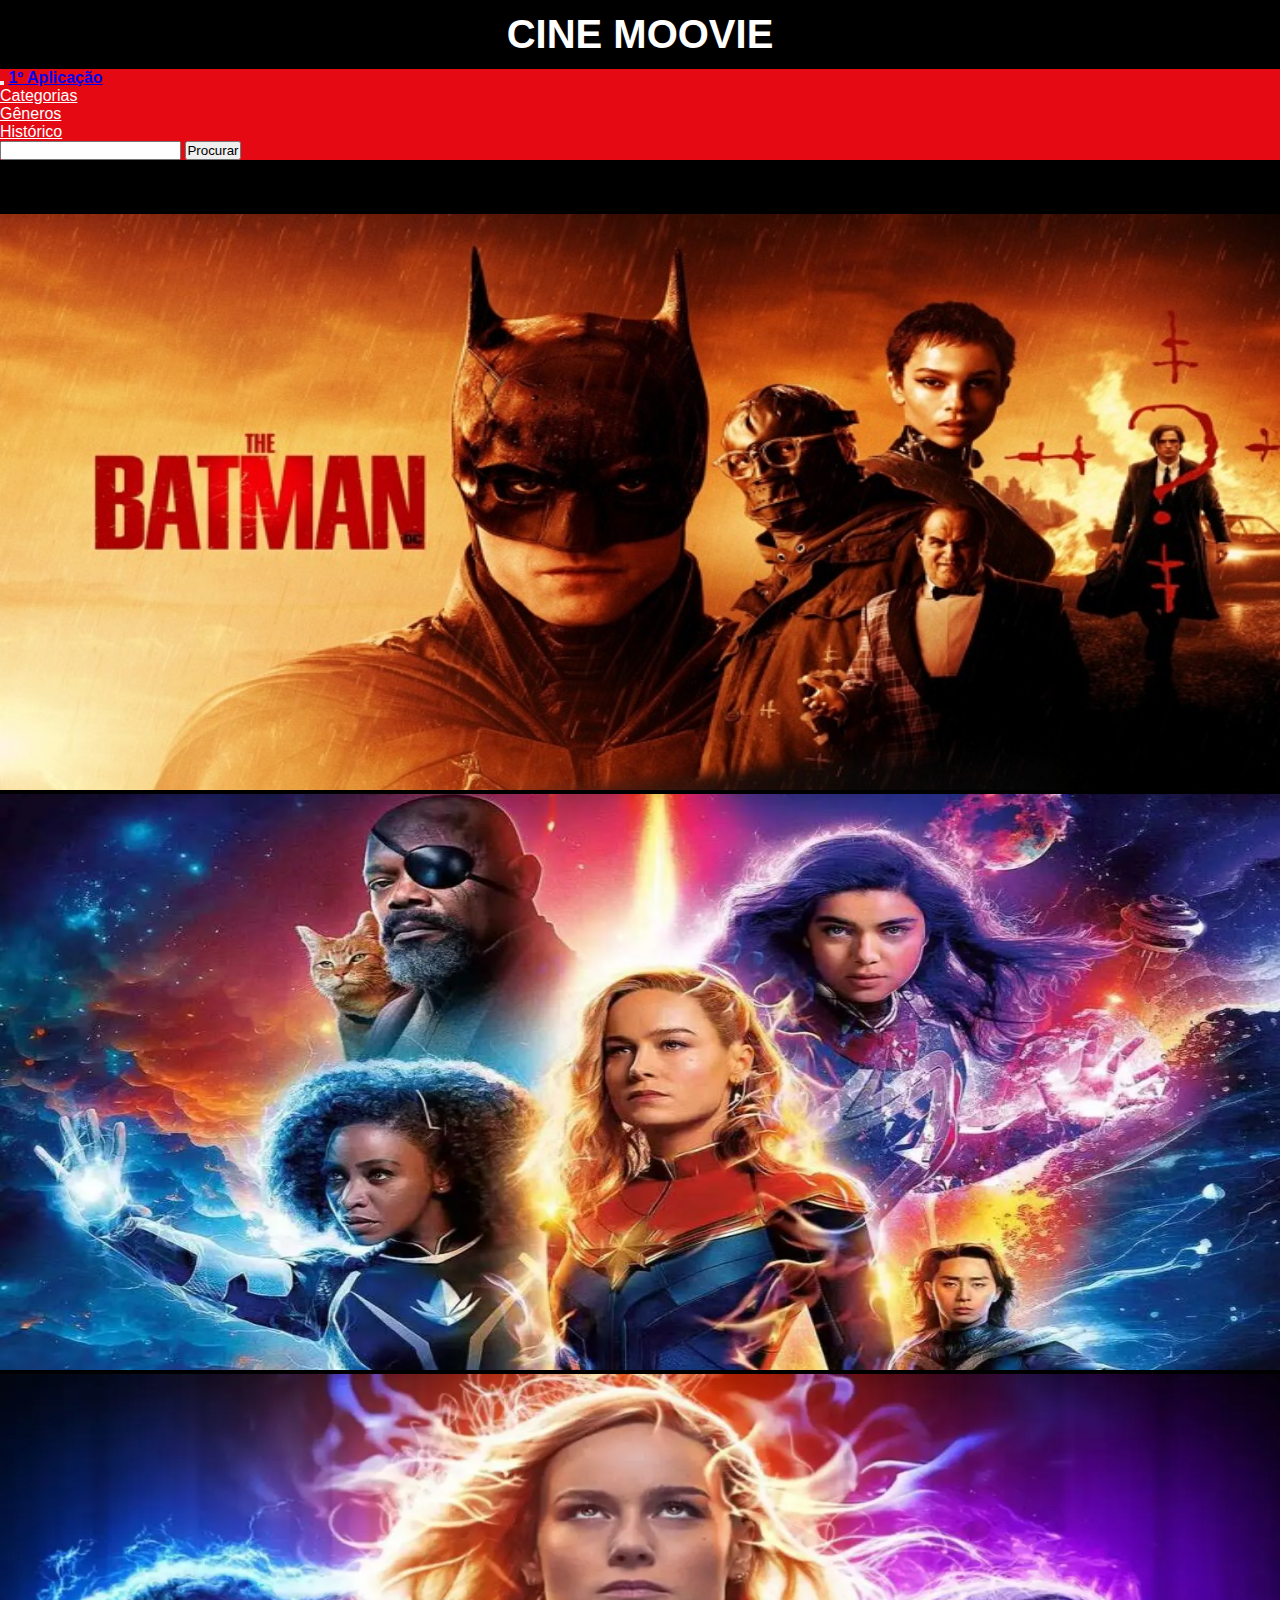
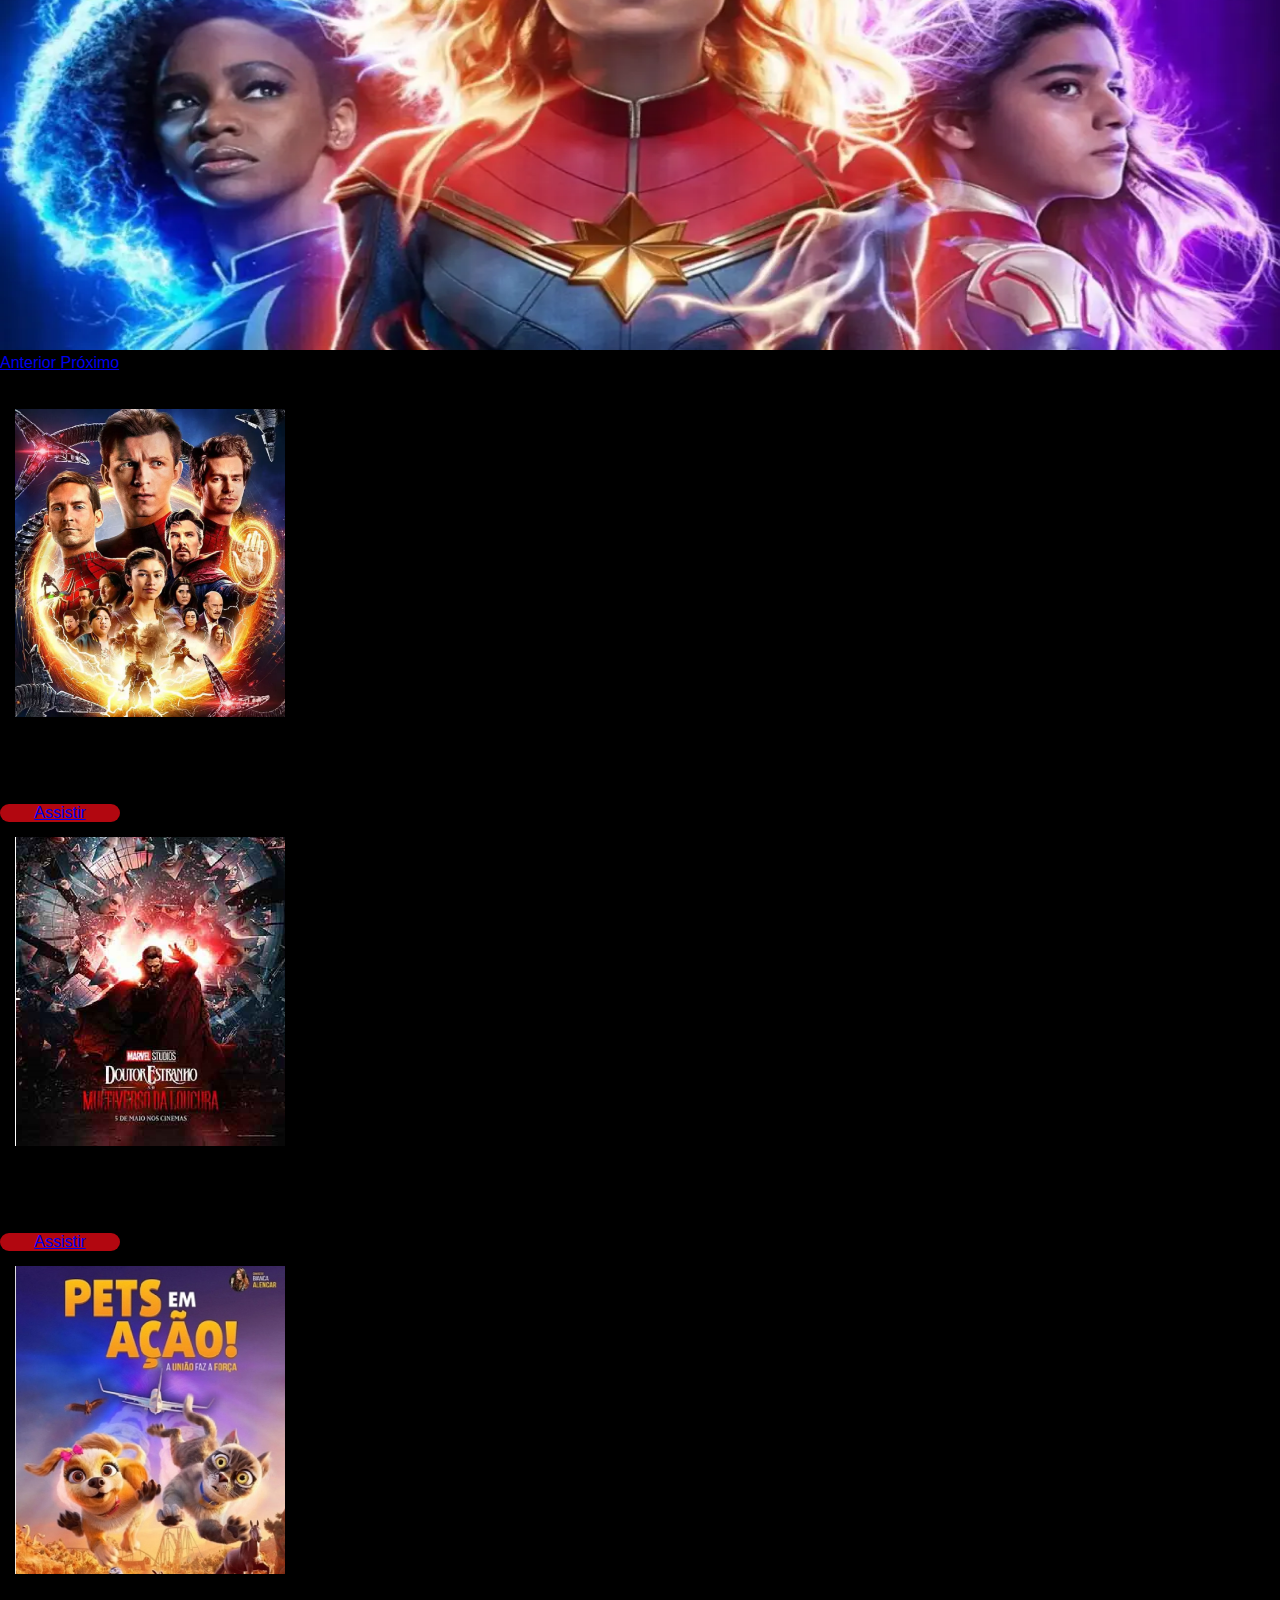
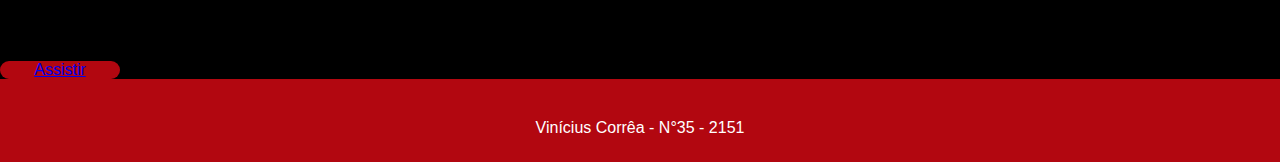
<file: index.html>
<!DOCTYPE html>
<html lang="pt-br">

<head>
    <meta charset="UTF-8">
    <meta name="viewport" content="width=device-width, initial-scale=1.0">
    <title>Cine Movie</title>
    <link rel="stylesheet" href="css/style.css">
    <link rel="stylesheet" href="https://stackpath.bootstrapcdn.com/bootstrap/4.1.3/css/bootstrap.min.css"
        integrity="sha384-MCw98/SFnGE8fJT3GXwEOngsV7Zt27NXFoaoApmYm81iuXoPkFOJwJ8ERdknLPMO" crossorigin="anonymous">
</head>

<body class="bg-dark">
    <header>
 <div class="nome">
            <h1><strong>CINE MOOVIE</strong></h1>
        </div>

        <nav class="navbar navbar-expand-lg fundonav">
            <div class="container-fluid ml-5">
                <button class="navbar-toggler" type="button" data-bs-toggle="collapse"
                    data-bs-target="#navbarTogglerDemo03" aria-controls="navbarTogglerDemo03" aria-expanded="false"
                    aria-label="Toggle navigation">
                    <span class="navbar-toggler-icon"></span>
                </button>
                <a class="navbar-brand text-light ml-5 pesquisa" href="Aplicação1/index.html">1º Aplicação</a>
                <div class="collapse navbar-collapse" id="navbarTogglerDemo03">
                    <ul class="navbar-nav me-auto mb-2 mb-lg-0">
                        <li class="nav-item">
                            <a class="nav-link text-light" href="#">Categorias</a>
                        </li>
                        <li class="nav-item">
                            <a class="nav-link text-light" href="#">Gêneros</a>
                        </li>
                        <li class="nav-item">
                            <a class="nav-link text-light" href="#">Histórico</a>
                        </li>
                    </ul>
                    <form class="d-flex col-md-6 ml-5" role="search">
                        <input class="form-control me-2" type="search" aria-label="Search">
                        <button class="btn btn-outline-danger bg-light text-danger ml-3" type="submit">Procurar</button>
                    </form>
                </div>
            </div>
        </nav>
    </header>

    <section class="container-fluid row carrosel mb-5 mt-4">
        <div class="col d-flex justify-content-center align-items-center">
            <div id="carouselExampleIndicators" class="carousel slide" data-ride="carousel">
                <ul class="carousel-indicators">
                    <li data-target="#carouselExampleIndicators" data-slide-to="0" class="active"></li>
                    <li data-target="#carouselExampleIndicators" data-slide-to="1"></li>
                    <li data-target="#carouselExampleIndicators" data-slide-to="2"></li>
                </ul>
                <div class="carousel-inner">
                    <div class="carousel-item active">
                        <img class="d-block w-100" src="img/slide1.jpg"
                            alt="Primeiro Slide">
                    </div>
                    <div class="carousel-item">
                        <img class="d-block w-100" src="img/slide2.png"
                            alt="Segundo Slide">
                    </div>
                    <div class="carousel-item">
                        <img class="d-block w-100" src="img/slide3.webp"
                            alt="Terceiro Slide">
                    </div>
                </div>
                <a class="carousel-control-prev" href="#carouselExampleIndicators" role="button" data-slide="prev">
                    <span class="carousel-control-prev-icon" aria-hidden="true"></span>
                    <span class="sr-only">Anterior</span>
                </a>
                <a class="carousel-control-next" href="#carouselExampleIndicators" role="button" data-slide="next">
                    <span class="carousel-control-next-icon" aria-hidden="true"></span>
                    <span class="sr-only">Próximo</span>
                </a>
            </div>
    </section>

    <div class="container mt-2 mb-5">
        <h3 class="text-center mb-5 text-light">Confira nossos lançamentos!</h3>
        <div class="row">
            <div class="col">
                <div class="card">
                    <img class="card-img-top" src="img/card1.webp" alt="Imagem do Filme">
                    <div class="card-body">
                        <h5 class="card-title">Homem-Aranha</h5>
                        <p class="card-text">Uma épica jornada de superação e coragem que mantém você na ponta da
                            cadeira do começo ao fim.</p>
                        <a href="form.html" class="btn btn-primary bg-danger rounded">Assistir</a>
                    </div>
                </div>
            </div>
            <div class="col">
                <div class="card">
                    <img class="card-img-top" src="img/card2.jpg" alt="Imagem do Filme">
                    <div class="card-body">
                        <h5 class="card-title">Doutor Estranho</h5>
                        <p class="card-text">Um emocionante filme de aventura que leva você a uma jornada inesquecível
                            na selva tropical.</p>
                        <a href="form.html" class="btn btn-primary bg-danger rounded">Assistir</a>
                    </div>
                </div>
            </div>
            <div class="col">
                <div class="card">
                    <img class="card-img-top" src="img/card3.jpg" alt="Imagem do Filme">
                    <div class="card-body">
                        <h5 class="card-title">Pets em Ação</h5>
                        <p class="card-text">Um thriller envolvente que combina mistério e suspense, com uma trama que
                            vai te surpreender.</p>
                        <a href="form.html" class="btn btn-primary bg-danger rounded">Assistir</a>
                    </div>
                </div>
            </div>
        </div>
    </div>

    <footer class="footer">
        <p class="footer-text">Vinícius Corrêa - N°35 - 2151</p>
    </footer>

    <script src="https://code.jquery.com/jquery-3.3.1.slim.min.js"
        integrity="sha384-q8i/X+965DzO0rT7abK41JStQIAqVgRVzpbzo5smXKp4YfRvH+8abtTE1Pi6jizo"
        crossorigin="anonymous"></script>
    <script src="https://cdnjs.cloudflare.com/ajax/libs/popper.js/1.14.3/umd/popper.min.js"
        integrity="sha384-ZMP7rVo3mIykV+2+9J3UJ46jBk0WLaUAdn689aCwoqbBJiSnjAK/l8WvCWPIPm49"
        crossorigin="anonymous"></script>
    <script src="https://stackpath.bootstrapcdn.com/bootstrap/4.1.3/js/bootstrap.min.js"
        integrity="sha384-ChfqqxuZUCnJSK3+MXmPNIyE6ZbWh2IMqE241rYiqJxyMiZ6OW/JmZQ5stwEULTy"
        crossorigin="anonymous"></script>
</body>

</html>
</file>
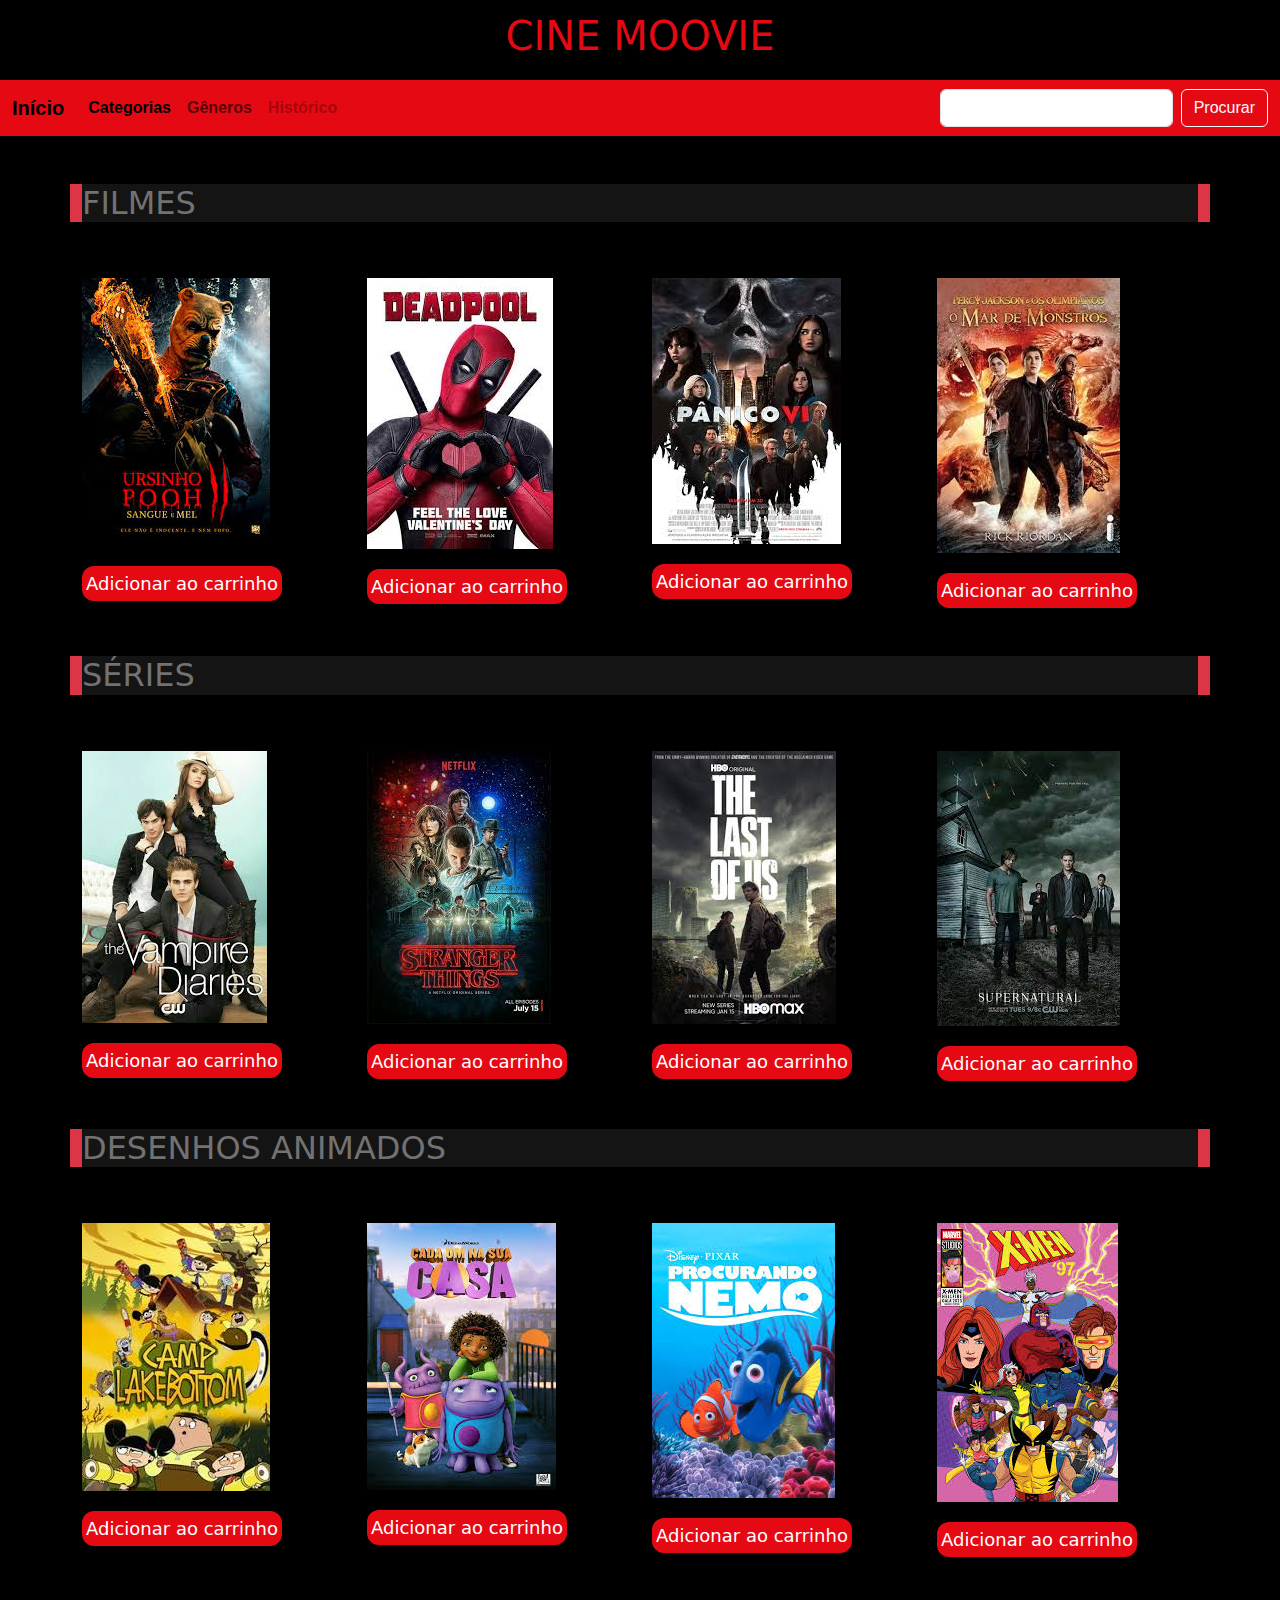
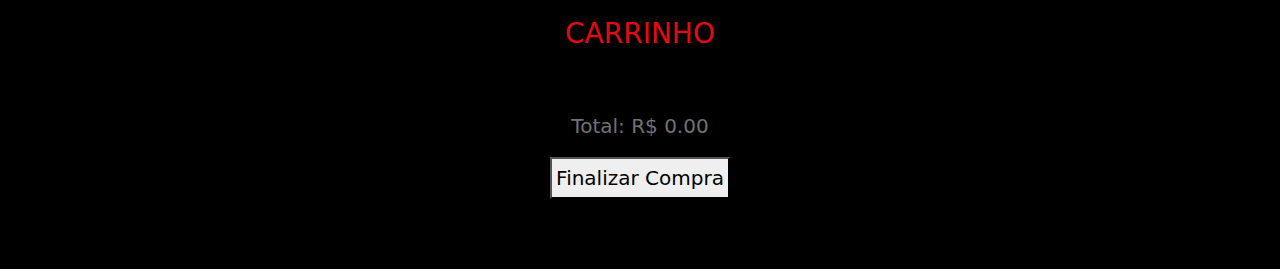
<file: Aplicação1/index.html>
<!DOCTYPE html>
<html lang="pt-br">

<head>
    <meta charset="UTF-8">
    <meta name="viewport" content="width=device-width, initial-scale=1.0">
    <title>Cine Moovie</title>
    <link rel="stylesheet" href="css/style.css">
    <link href="https://cdn.jsdelivr.net/npm/bootstrap@5.3.3/dist/css/bootstrap.min.css" rel="stylesheet"
        integrity="sha384-QWTKZyjpPEjISv5WaRU9OFeRpok6YctnYmDr5pNlyT2bRjXh0JMhjY6hW+ALEwIH" crossorigin="anonymous">
</head>

<body>

    <main>
        <div class="nome">
            <h1>CINE MOOVIE</h1>
        </div>

        <nav class="navbar navbar-expand-lg fundonav">
            <div class="container-fluid">
                <button class="navbar-toggler" type="button" data-bs-toggle="collapse"
                    data-bs-target="#navbarTogglerDemo03" aria-controls="navbarTogglerDemo03" aria-expanded="false"
                    aria-label="Toggle navigation">
                    <span class="navbar-toggler-icon"></span>
                </button>
                <a class="navbar-brand" href="#">Início</a>
                <div class="collapse navbar-collapse" id="navbarTogglerDemo03">
                    <ul class="navbar-nav me-auto mb-2 mb-lg-0">
                        <li class="nav-item">
                            <a class="nav-link active" aria-current="page" href="#">Categorias</a>
                        </li>
                        <li class="nav-item">
                            <a class="nav-link" href="#">Gêneros</a>
                        </li>
                        <li class="nav-item">
                            <a class="nav-link disabled" aria-disabled="true">Histórico</a>
                        </li>
                    </ul>
                    <form class="d-flex" role="search">
                        <input class="form-control me-2" type="search" aria-label="Search">
                        <button class="btn btn-outline-light" type="submit">Procurar</button>
                    </form>
                </div>
            </div>
        </nav>

        <br><br>

        <div class="container bg-danger">
            <h2>FILMES</h2>
        </div>

        <br><br>

        <div class="container">
            <div class="row">
                <div class="col-md-3">
                    <img src="img/filme1.jfif" class="img-fluid" alt="...">
                    <div class="bcenter"><button class="bselect" onclick="adicionarFilme('Ursinho Pooh', 59.90)">Adicionar ao carrinho</button></div>
                </div>
                <div class="col-md-3">
                    <img src="img/filme2.jpeg" class="img-fluid" alt="...">
                    <div class="bcenter"><button class="bselect" onclick="adicionarFilme('Deadpool', 25.90)">Adicionar ao carrinho</button></div>
                </div>
                <div class="col-md-3">
                    <img src="img/filme3.jpeg" class="img-fluid" alt="...">
                    <div class="bcenter"><button class="bselect" onclick="adicionarFilme('Pânico VI', 12.90)">Adicionar ao carrinho</button></div>
                </div>
                <div class="col-md-3">
                    <img src="img/filme4.jpeg" class="img-fluid" alt="...">
                    <div class="bcenter"><button class="bselect" onclick="adicionarFilme('Percy Jackson', 15.90)">Adicionar ao carrinho</button></div>
                </div>
            </div>

        </div>

        <br><br>

        <div class="container bg-danger">
            <h2>SÉRIES</h2>
        </div>

        <br><br>

        <div class="container">

            <div class="row">
                <div class="col-md-3">
                    <img src="img/serie1.jpeg" class="img-fluid" alt="...">
                    <div class="bcenter"><button class="bselect" onclick="adicionarFilme('Diários de um Vampiro', 22.90)">Adicionar ao carrinho</button></div>
                </div>
                <div class="col-md-3">
                    <img src="img/serie2.jpeg" class="img-fluid" alt="...">
                    <div class="bcenter"><button class="bselect" onclick="adicionarFilme('Stranger Things', 9.90)">Adicionar ao carrinho</button></div>
                </div>
                <div class="col-md-3">
                    <img src="img/serie3.jpeg" class="img-fluid" alt="...">
                    <div class="bcenter"><button class="bselect"  onclick="adicionarFilme('The Last Of Us', 32.90)">Adicionar ao carrinho</button></div>
                </div>
                <div class="col-md-3">
                    <img src="img/serie6.jpeg" class="img-fluid" alt="...">
                    <div class="bcenter"><button class="bselect"   onclick="adicionarFilme('Supernatural', 15.90)">Adicionar ao carrinho</button></div>
                </div>
            </div>
        </div>

        <br><br>

        <div class="container bg-danger">
            <h2>DESENHOS ANIMADOS</h2>
        </div>

        <br><br>

        <div class="container">

            <div class="row">
                <div class="col-md-3">
                    <img src="img/desenho1.jpeg" class="img-fluid" alt="...">
                    <div class="bcenter"><button class="bselect"   onclick="adicionarFilme('Camp Lakebottom', 8.90)">Adicionar ao carrinho</button></div>
                </div>
                <div class="col-md-3">
                    <img src="img/desenho2.jpeg" class="img-fluid" alt="...">
                    <div class="bcenter"><button class="bselect"   onclick="adicionarFilme('Cada um na sua Casa', 18.90)">Adicionar ao carrinho</button></div>
                </div>
                <div class="col-md-3">
                    <img src="img/desenho3.jpeg" class="img-fluid" alt="...">
                    <div class="bcenter"><button  class="bselect"  onclick="adicionarFilme('Procurando Nemo', 17.90)">Adicionar ao carrinho</button></div>
                </div>
                <div class="col-md-3">
                    <img src="img/desenho4.jpeg" class="img-fluid" alt="...">
                    <div class="bcenter"><button class="bselect"   onclick="adicionarFilme('X-Men 97', 24.90)">Adicionar ao carrinho</button></div>
                </div>
            </div>
        </div>

        <br><br>

        <div class="nome">
            <h3>CARRINHO</h3>
        </div>
        <br>

        <div class="carrinho">
            <ul id="carrinho"></ul>
            <p>Total: R$ <span id="total">0.00</span></p>
            <button onclick="finalizarCompra()">Finalizar Compra</button>
        </div>

        <div class="vazia"></div>

    </main>

    <script src="js/script.js"></script>

</body>

</html>
</file>
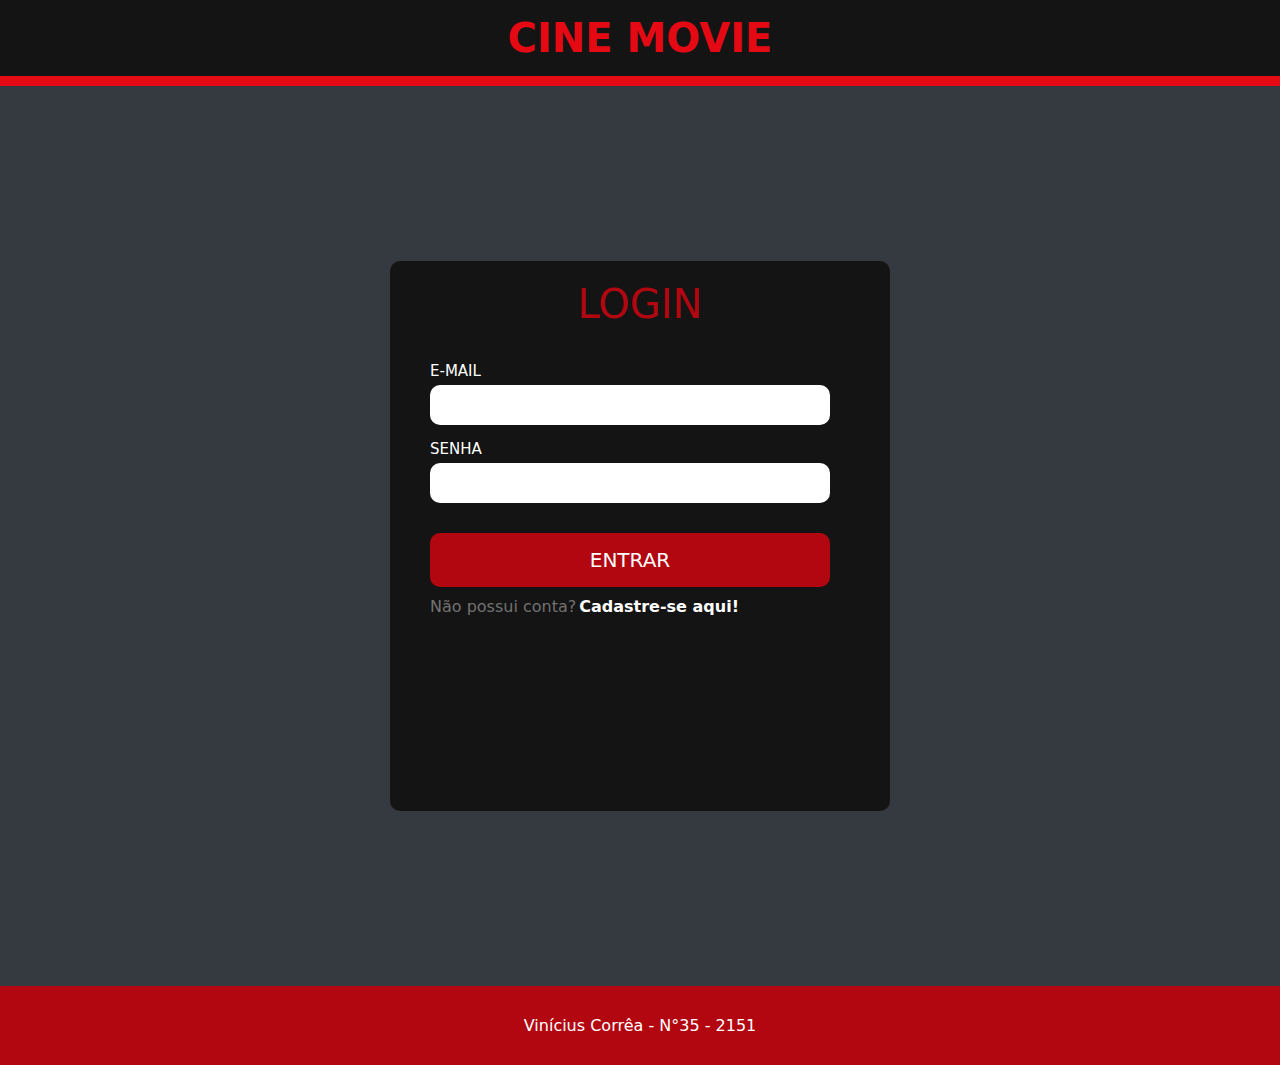
<file: cadastro.html>
<!DOCTYPE html>
<html lang="pt-br">
<head>
    <meta charset="UTF-8">
    <meta name="viewport" content="width=device-width, initial-scale=1.0">
    <title>CINE MOVIE</title>
    <link rel="stylesheet" href="css/cadastro.css">
</head>

<body>
    <header>
        <p id="titulo"><strong>CINE MOVIE</strong></p>
    </header>

    <main>
        <section>
            <p id="subtitulo">LOGIN</p>

            <div>
                <form action="" method="event.preventDefault()" name="form">
                    <p class="texto">
                        <label for="email">E-MAIL</label>
                        <br>
                        <input type="text" name="email" id="email">
                    </p>

                    <p class="texto">
                        <label for="senha">SENHA</label>
                        <br>
                        <input type="text" name="senha" id="senha">
                    </p>
                    <p id="p2">
                       <input type="submit" value="ENTRAR" id="botao" onclick="entrar()">
                        <p id="p3">Não possui conta?<strong id="p4">Cadastre-se aqui!</strong></p>
                    </p>
                </form>
            </div>
        </section>
    </main>

    <footer>
        <p id="rodape">Vinícius Corrêa - N°35 - 2151</p>
    </footer>

    <script src="js/cadastro.js"></script>
  
</body>
</html>
</file>
<file: css/style.css>
@charset "UTF-8";

* {
    margin: 0;
    padding: 0;
    box-sizing: border-box;
}

:root {
    --cor01: #ffffff;
    --cor02: #000000;
    --cor03: #141414;
    --cor04: #E50914;
    --cor05: #B20710;
    --cor06: #727272;
}
body, html {
    width: 100%;
    height: 100%;
}

body {
    background-color: var(--cor02);
    font-family: Arial, sans-serif;
}

h1 {
    color: var(--cor01);
    font-size: 40px;
}

p {
    margin: 15px 0;
}

.navbar-brand .logo {
    width: 50px;
}

.brand-name {
    color: var(--cor01);
    font-weight: bold;
}

nav {
    color: var(--cor06);
    font-weight: bold;
    font-family: 'Lucida Sans', 'Lucida Sans Regular', 'Lucida Grande', 'Lucida Sans Unicode', Geneva, Verdana, sans-serif;
}

.nav-link.active {
    color: var(--cor01);
    font-weight: 500;
}

.nav-link {
    color: var(--cor01);
    font-weight: 500;
}

.nome {
    color: var(--cor04);
    text-align: center;
    padding: 12px;
}

h2 {
    background-color: var(--cor03);
}

.fundonav {
    background-color: var(--cor04);
}

nav > a {
    text-decoration: none;
    color: var(--cor01);
    list-style-type: none;
}

.btn-primary {
    background-color: var(--cor05);
    border: 0;
    border-radius: 30px;
    width: 170px;
    margin-top: 20px;
}

.btn-primary a {
    color: white;
    text-decoration: none;
}

.btn-secondary {
    border-radius: 30px;
}

.carousel img {
    width: 100%;
    height: 36rem;
}

.coffee-img {
    width: 500px;
}

.card-img-top {
    width: 300px;
    margin: auto;
    padding: 15px;
}

.card:hover {
    box-shadow: var(--cor02) 8px 8px 60px;
}

.card-body .btn-primary {
    background-color: var(--cor05);
    border: 0;
    display: flex;
    align-items: center;
    justify-content: center;
    border-radius: 20px;
    width: 120px;
}

.footer {
    background-color: var(--cor05);
    color: white;
    display: flex;
    flex-direction: column;
    justify-content: center;
    align-items: center;
    padding: 10px;
}

.footer p {
    padding-top: 15px;
}

main {
    background-color: var(--cor02);
    display: block;
    margin: auto;
    width: 900px;
    padding: 20px;
    border-radius: 20px;
}

.intro-text h1 {
    margin-bottom: 10px;
}

.intro-text .highlight {
    color: var(--cor05);
}

.intro-text p {
    margin: 0;
}

.movie-img {
    width: 500px;
}

button a:hover {
    text-decoration: none;
    color: var(--cor04);
}
</file>
<file: Aplicação1/css/style.css>
* {
    margin: 0;
    padding: 0;
    box-sizing: border-box;
}

:root {
    --cor01:#ffffff;
    --cor02:#000000;
    --cor03:#141414;
    --cor04:#E50914;
    --cor05:#B20710;
    --cor06:#727272;
}

body {
    background-color: var(--cor02);
}

main {
    background-color: var(--cor02);
    color: var(--cor06);
}

.nome {
    color: var(--cor04);
    text-align: center;
    padding: 12px;
}

h2 {
    background-color: var(--cor03);
}

.fundonav {
    background-color: var(--cor04);
}

nav {
    color: var(--cor06);
    font-weight: bold;
    font-family: 'Lucida Sans', 'Lucida Sans Regular', 'Lucida Grande', 'Lucida Sans Unicode', Geneva, Verdana, sans-serif;
}

#filmes {
    font-size: 16px;
    display: flex;
    align-items: center;
    justify-content: center;
    flex-direction: column;
    width: 800px;
    margin: auto;
}

.filme, .serie, .desenho {
    margin-bottom: 20px;
    display: flex;
    flex-direction: column;
    text-align: center;
    margin-left: 2px;
    margin-right: 3px;
}

.carrinho {
    margin-top: 10px;
    text-align: center;
    text-align: center;
    font-size: 20px;
}
button {
    padding: 4px;
    justify-content: center;
}

ul {
    list-style: none;
}

.vazia {
    background-color: #000000;
    height: 70px;
    width: 100%;
}

.filme1, .desenho1{
    display: flex;
    justify-content: space-between;
    justify-content: center;
}
/* .bcenter{
    display: flex;
    justify-content: center;
} */
.bselect {
    background-color: var(--cor04);
    border-radius: 12px;
    color: var(--cor01);
    font-size: 18px;
    margin-top: 20px;
    border: 0;
}
</file>
<file: css/cadastro.css>
@charset "UTF-8";

*{
    margin: 0;
    border: 0;
    padding: 0;
    box-sizing: border-box;
    font-family: system-ui, -apple-system, BlinkMacSystemFont, 'Segoe UI', Roboto, Oxygen, Ubuntu, Cantarell, 'Open Sans', 'Helvetica Neue', sans-serif;
}

:root{
    --cor01: #ffffff;
    --cor02: #000000;
    --cor03: #141414;
    --cor04: #343A40;
    --cor05: #727272;
    --cor06: #E50914;
    --cor07: #B20710;
}

header{
    text-align: center;
    background-color: var(--cor03);
    border-bottom: solid var(--cor06) 10px;
}

#titulo{
    color: var(--cor06);
    padding: 15px;
    font-size: 40px;
}

main{
    background-color: var(--cor04);
    height: 100vh;
    width: 100%;
    position: relative;
}

section{
    background-color: var(--cor03);
    width: 500px;
    height: 550px;
    border-radius: 10px;
    position: absolute;
    left: 50%;
    top: 50%;
    transform: translate(-50%, -50%);
    margin: auto;
}

#subtitulo{
    color: var(--cor07);
    padding: 20px;
    text-align: center;
    font-size: 40px;
}

.texto{
  color: var(--cor01);
  font-size: 15px;
  padding-left: 40px;
  margin-top: 15px;
}

#email{
    margin-top: 5px;
    width: 400px;
    height: 40px;
    border-radius: 10px;
}

#senha{
    margin-top: 5px;
    width: 400px;
    height: 40px;
    border-radius: 10px;
}

#p2{
    padding-left:40px;
    margin-top: 30px;
}

#p3{
    color: var(--cor05);
    padding-left: 40px;
    padding-top: 10px;
}

#botao{
    padding: 15px;
    width: 400px;
    border-radius: 10px;
    background-color: var(--cor07);
    color: var(--cor01);
    font-size: 20px;
    margin: auto;
}

#p4{
    color: var(--cor01);
    padding-left: 3px;
}

footer{
    background-color: var(--cor07);
    color: var(--cor01);
    text-align: center;
    padding: 30px;
}
</file>
